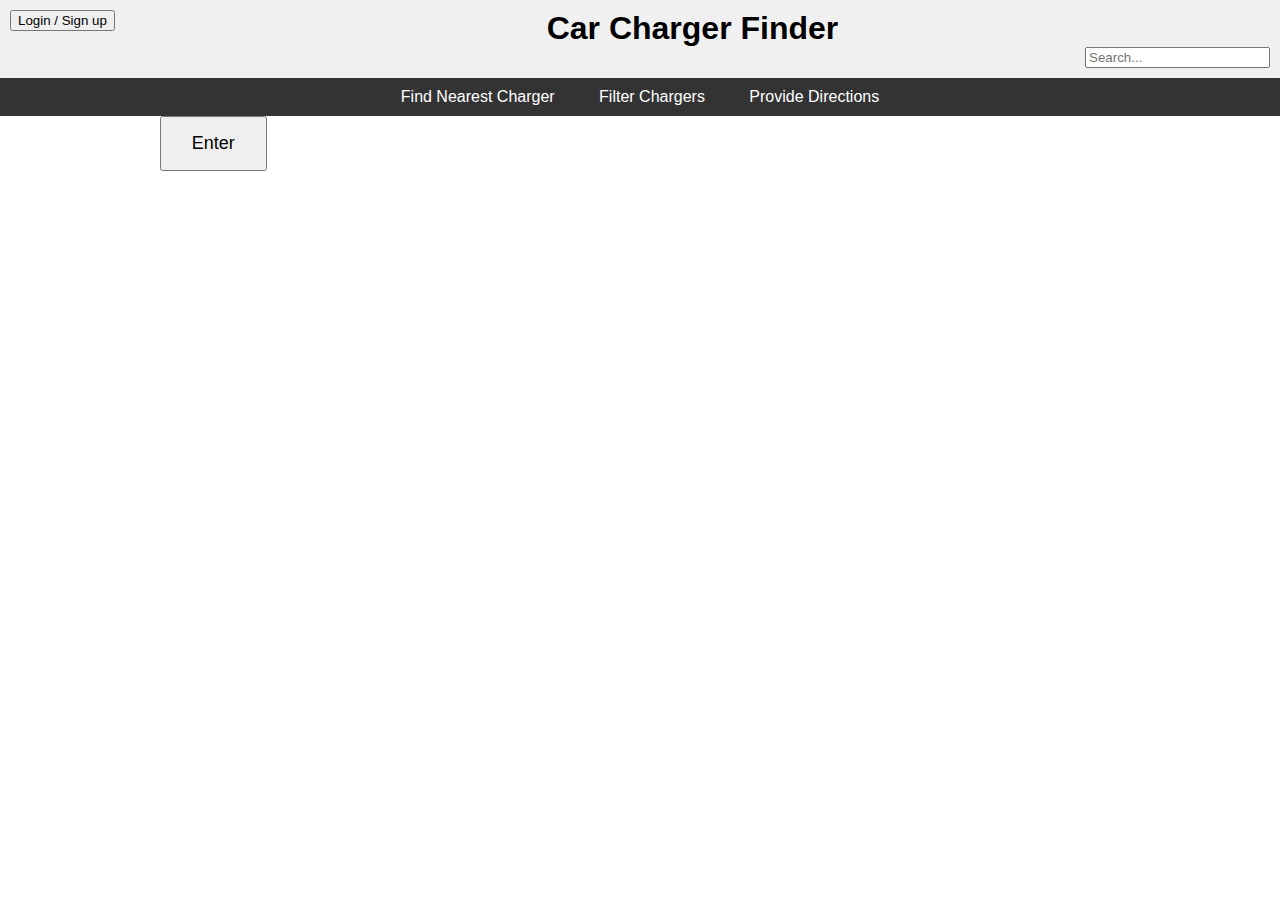
<file: App/Index.html>
<!DOCTYPE html>
<!-- By Nick LeMasonry -->
<html lang="en">
<head>
    <meta charset="UTF-8">
    <meta name="viewport" content="width=device-width, initial-scale=1.0">
    <title>Car Charger Finder</title>
    <!-- Link to the updated CSS file -->
    <link rel="stylesheet" href="IndexStyle.css">
</head>
<body>
    <div class="grid-container">
        <!-- Header Section -->
        <header class="header">
            <span id="login"><button>Login / Sign up</button></span>
            <h1>Car Charger Finder</h1>
            <span id="search"><input type="text" placeholder="Search..."></span>
        </header>

        <!-- Navigation Section -->
        <nav class="nav">
            <!-- Navigation Links -->
            <a href="FindNearestCharger.html">Find Nearest Charger</a>
            <a href="FilterCharger.html">Filter Chargers</a>
            <a href="ProvideDirections.html">Provide Directions</a>
        </nav>

        <!-- Button Section -->
        <div class="enter-button">
            <button onclick="redirectToNearestCharger()">Enter</button>
        </div>
    </div>

    <script>
        function redirectToNearestCharger() {
            window.location.href = "FindNearestCharger.html";
        }
    </script>
</body>
</html>
</file>
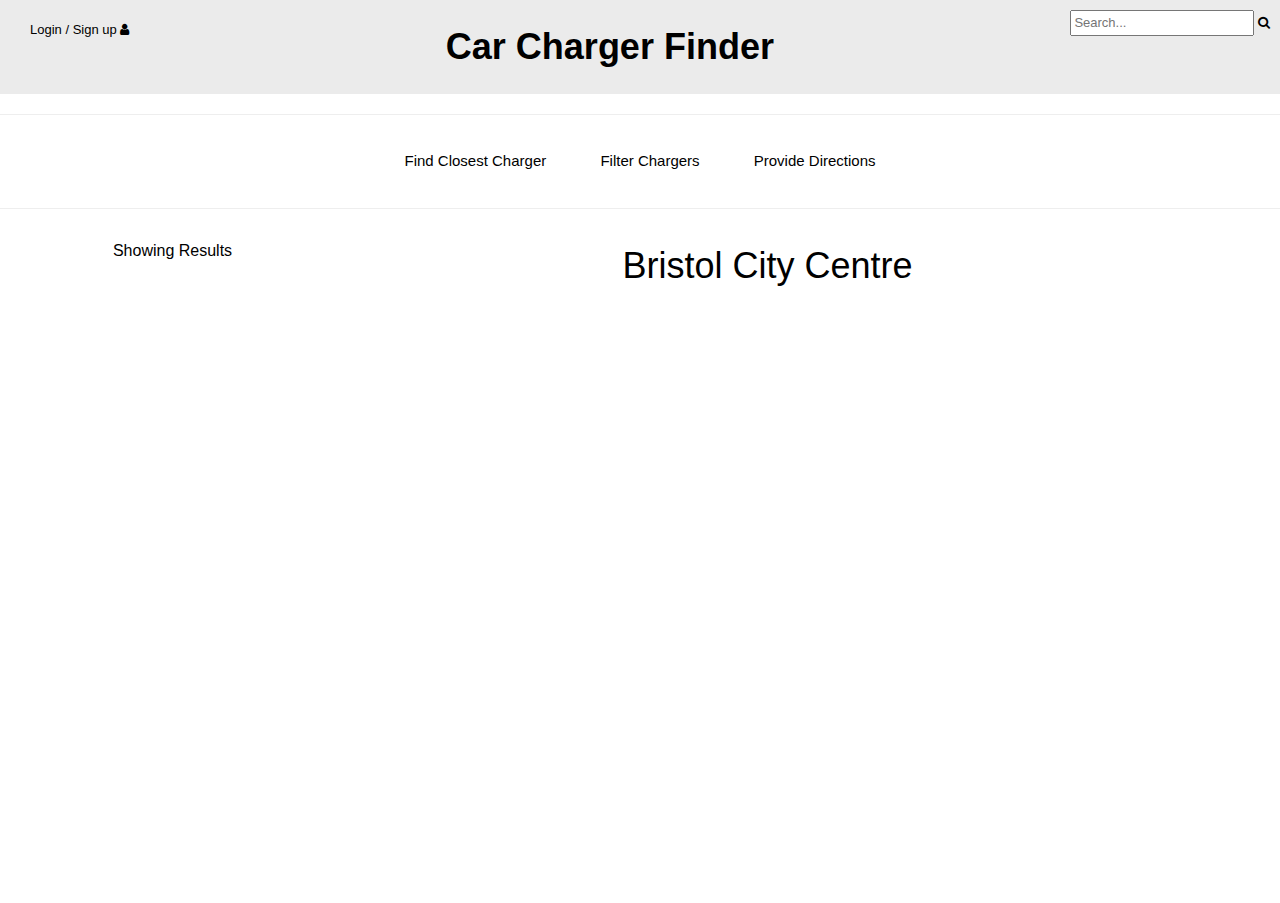
<file: Main.html>
<html>
    <head>
        <title> Car Charger Finder </title>
        <link rel="stylesheet" href="style.css">
        <link rel="stylesheet" href="https://www.w3schools.com/w3css/4/w3.css">
        <link rel="stylesheet" href="https://cdnjs.cloudflare.com/ajax/libs/font-awesome/4.7.0/css/font-awesome.min.css">
    </head>
    <body>
        <div class="grid-container">
            <header class="grey padded">
                <span id="login">
                    <button>
                        Login / Sign up
                        <i class="fa fa-user"></i>
                    </button>
                </span>
                <span id="search">
                    <input  placeholder="Search...">
                    <i class="fa fa-search"></i>
                </span>
                <h1> <b>Car Charger Finder</b> </h1>
            </header>
            <nav>
                <hr>
                <div class="centered-buttons">
                    <button> Find Closest Charger </button>
                    <button> Filter Chargers </button>
                    <button> Provide Directions </button>
                </div>
                <hr>
            </nav>
            <div class="centered-buttons">
                <side>
                    <h6>Showing Results</h6>
                    <iframe id = "Results" src="https://arcg.is/1m8H9a" width="300" height="600" style="border:0;"></iframe>
                </side>
            </div>
            <div class="centered-buttons">
                <main>
                    <h1>Bristol City Centre</h1>
                    <iframe id = "Map" src="https://www.google.com/maps/embed?pb=!1m18!1m12!1m3!1d79534.04050332322!2d-2.673117531935706!3d51.46846007604484!2m3!1f0!2f0!3f0!3m2!1i1024!2i768!4f13.1!3m3!1m2!1s0x4871836681b3d861%3A0x8ee4b22e4b9ad71f!2sBristol!5e0!3m2!1sen!2suk!4v1701697540299!5m2!1sen!2suk" width="800" height="350" style="border:0;" allowfullscreen="" loading="lazy" referrerpolicy="no-referrer-when-downgrade"></iframe>
                </main>
            </div>
        </div>
    </body>
</html>
</file>
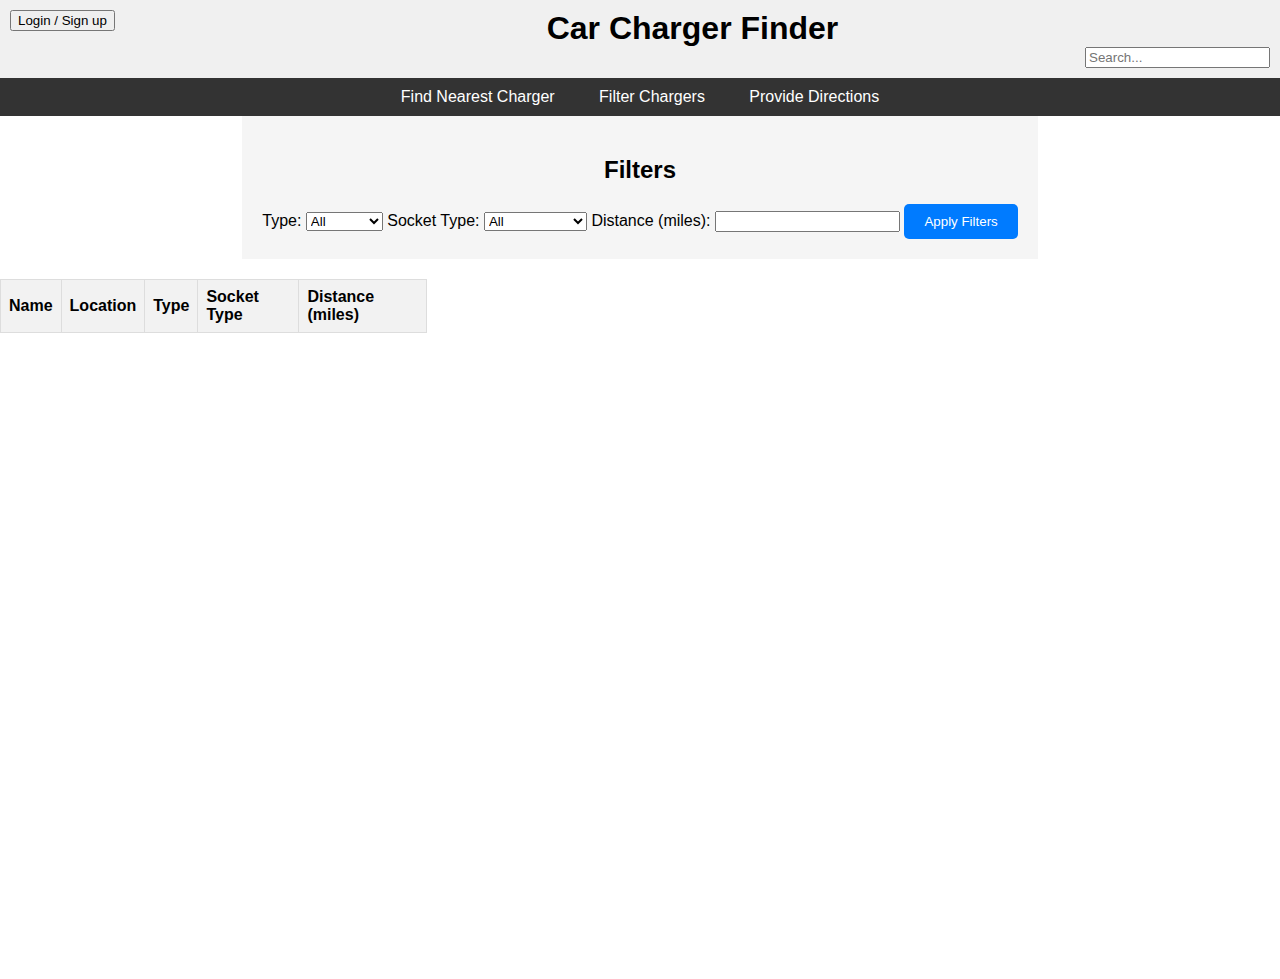
<file: App/FilterCharger.html>
<!DOCTYPE html>
<!-- By Nick LeMasonry -->
<html lang="en">
<head>
    <meta charset="UTF-8">
    <meta name="viewport" content="width=device-width, initial-scale=1.0">
    <title>Car Charger Finder</title>
    <!-- Link to the updated CSS file -->
    <link rel="stylesheet" href="FilterChargerStyle.css">
    <!-- Mapbox CSS -->
    <link href="https://api.mapbox.com/mapbox-gl-js/v3.1.2/mapbox-gl.css" rel="stylesheet">
</head>
<body>
    <div class="grid-container">
        <!-- Header Section -->
        <header class="header">
            <span id="login"><button>Login / Sign up</button></span>
            <h1>Car Charger Finder</h1>
            <span id="search"><input type="text" placeholder="Search..."></span>
        </header>

        <!-- Navigation Section -->
        <nav class="nav">
            <!-- Navigation Links -->
            <a href="FindNearestCharger.html">Find Nearest Charger</a>
            <a href="FilterCharger.html">Filter Chargers</a>
            <a href="ProvideDirections.html">Provide Directions</a>
        </nav>

        <!-- Filter Section -->
        <div class="filter">
            <h2>Filters</h2>
            <!-- Type Filter -->
            <label for="charger-type">Type:</label>
            <select id="charger-type">
                <option value="">All</option>
                <option value="Standard">Standard</option>
                <option value="Rapid">Rapid</option>
                <option value="Fast">Fast</option>
            </select>

            <!-- Socket Type Filter -->
            <label for="socket-type">Socket Type:</label>
            <select id="socket-type">
                <option value="">All</option>
                <option value="CHAdeMO">CHAdeMO</option>
                <option value="62196 Type 2">62196 Type 2</option>
            </select>

            <!-- Distance Filter -->
            <label for="distance">Distance (miles):</label>
            <input type="number" id="distance" min="0">

            <!-- Apply Filters Button -->
            <button id="apply-filters">Apply Filters</button>
        </div>

        <!-- Charger Information Section -->
        <div class="ln" id="charger-info">
            <!-- Result Title -->
            <h2 id="result-title"></h2>
            <!-- Charger Information Table -->
            <table class="charger-table">
                <thead><tr><th>Name</th><th>Location</th><th>Type</th><th>Socket Type</th><th>Distance (miles)</th></tr></thead>
                <tbody class="charger-table-body"></tbody>
            </table>
        </div>

        <!-- Map Section -->
        <div class="cn" id="map"></div>
    </div>

    <!-- Mapbox Script -->
    <script src="https://api.mapbox.com/mapbox-gl-js/v3.1.2/mapbox-gl.js"></script>
    <script>
        document.addEventListener("DOMContentLoaded", function() {
            // Set Mapbox access token
            mapboxgl.accessToken = 'pk.eyJ1IjoiYmlnbmlja2VyIiwiYSI6ImNsc3NzcTFtNjBld3cycXBnNWZqbGQ0aXAifQ.1wf_L1NCQ2en-cXYyLAdDQ';

            // Initialize variables
            let map = null; // Define map variable globally
            let userLocation = null;
            let chargerData = null;

            // Function to apply filters
            function applyFilters() {
                // Clear the existing map
                if (map) {
                    map.remove();
                }

                // Create a new map instance
                map = new mapboxgl.Map({
                    container: 'map',
                    style: 'mapbox://styles/mapbox/streets-v11',
                    center: [-2.587910, 51.454514],
                    zoom: 11
                });

                // Get filter values
                const chargerTypeFilter = document.getElementById('charger-type').value;
                const socketTypeFilter = document.getElementById('socket-type').value;
                let distanceFilter = parseFloat(document.getElementById('distance').value) || Infinity;

                // Convert distance from miles to kilometers
                distanceFilter = milesToKilometers(distanceFilter);

                // Get all charger features
                let filteredChargers = chargerData.features;

                // Apply charger type filter
                if (chargerTypeFilter) {
                    filteredChargers = filteredChargers.filter(charger => charger.attributes.charger_type === chargerTypeFilter);
                }

                // Apply socket type filter
                if (socketTypeFilter) {
                    filteredChargers = filteredChargers.filter(charger => charger.attributes.socket_type === socketTypeFilter);
                }

                // Filter out chargers beyond the specified distance
                filteredChargers = filteredChargers.filter(charger => {
                    const distance = getDistance(userLocation.latitude, userLocation.longitude, charger.attributes.location_1_Y, charger.attributes.location_1_X);
                    return distance <= distanceFilter;
                });

                // Sort chargers by distance
                filteredChargers.sort((a, b) => {
                    const distanceA = getDistance(userLocation.latitude, userLocation.longitude, a.attributes.location_1_Y, a.attributes.location_1_X);
                    const distanceB = getDistance(userLocation.latitude, userLocation.longitude, b.attributes.location_1_Y, b.attributes.location_1_X);
                    return distanceA - distanceB;
                });

                // Display filtered chargers on the map and in the table
                displayChargers(filteredChargers);

                // Add user marker after applying filters
                addUserMarker(userLocation.latitude, userLocation.longitude);
            }

            // Function to clear charger markers from the map
            function clearChargerMarkers() {
                const markers = document.querySelectorAll(".marker");
                markers.forEach(marker => marker.remove());
            }

            // Function to display chargers on the map and in the table
            function displayChargers(chargers) {
                clearChargerMarkers();
                const chargerInfoContainer = document.getElementById("charger-info");
                const chargerTableBody = chargerInfoContainer.querySelector(".charger-table-body");
                const resultTitle = chargerInfoContainer.querySelector("#result-title");

                resultTitle.textContent = `Showing ${chargers.length} results`;
                chargerTableBody.innerHTML = "";

                chargers.forEach(charger => {
                    const { site_name, postcode, charger_type, socket_type } = charger.attributes;
                    const distance = getDistance(userLocation.latitude, userLocation.longitude, charger.attributes.location_1_Y, charger.attributes.location_1_X);

                    const chargerTableRow = document.createElement("tr");
                    chargerTableRow.innerHTML = `
                        <td>${site_name}</td>
                        <td>${postcode}</td>
                        <td>${charger_type}</td>
                        <td>${socket_type}</td>
                        <td>${convertToMiles(distance).toFixed(2)}</td>
                    `;
                    chargerTableBody.appendChild(chargerTableRow);
                    addChargerMarker(charger.attributes.location_1_Y, charger.attributes.location_1_X, site_name, postcode);
                });
            }

            // Function to add charger marker on the map
            function addChargerMarker(lat, lon, siteName, postcode) {
                const location = `${siteName}<br>${postcode}`;
                const marker = new mapboxgl.Marker({ color: "red" })
                    .setLngLat([lon, lat])
                    .setPopup(new mapboxgl.Popup().setHTML(location))
                    .addTo(map);
                marker.getElement().classList.add("marker");
            }

            // Event listener for applying filters
            document.getElementById("apply-filters").addEventListener("click", applyFilters);

            // Function to fetch charger data
            function fetchChargerData() {
                if (!userLocation) return;
                const { latitude: userLat, longitude: userLon } = userLocation;
                const url = `https://services2.arcgis.com/a4vR8lmmksFixzmB/arcgis/rest/services/Electric_Vehicle_Charging_Points/FeatureServer/0/query?where=1%3D1&outFields=*&outSR=4326&f=json&lat=${userLat}&lon=${userLon}`;
                fetch(url)
                .then(response => response.json())
                .then(data => {
                    chargerData = data;
                    applyFilters();
                })
                .catch(error => console.error('Error fetching charger data:', error));
            }

            // Function to get user location
            function getUserLocation() {
                if (navigator.geolocation) {
                    navigator.geolocation.getCurrentPosition(
                        position => {
                            userLocation = position.coords;
                            fetchChargerData();
                        },
                        error => console.error('Error getting user location:', error)
                    );
                } else {
                    console.error('Geolocation is not supported by this browser.');
                }
            }

            // Function to add user marker on the map
            function addUserMarker(lat, lon) {
                new mapboxgl.Marker({ color: "blue" })
                    .setLngLat([lon, lat])
                    .setPopup(new mapboxgl.Popup().setHTML("You"))
                    .addTo(map);
            }

            // Function to calculate distance between two coordinates
            function getDistance(lat1, lon1, lat2, lon2) {
                const R = 6371; // Radius of the Earth in kilometers
                const dLat = deg2rad(lat2 - lat1);
                const dLon = deg2rad(lon2 - lon1);
                const a = Math.sin(dLat / 2) * Math.sin(dLat / 2) + Math.cos(deg2rad(lat1)) * Math.cos(deg2rad(lat2)) * Math.sin(dLon / 2) * Math.sin(dLon / 2);
                const c = 2 * Math.atan2(Math.sqrt(a), Math.sqrt(1 - a));
                return R * c; // Distance in kilometers
            }

            // Function to convert degrees to radians
            function deg2rad(deg) {
                return deg * (Math.PI / 180);
            }

            // Function to convert kilometers to miles
            function convertToMiles(kilometers) {
                return kilometers * 0.621371;
            }

            // Function to convert miles to kilometers
            function milesToKilometers(miles) {
                return miles * 1.60934;
            }

            // Get user location
            getUserLocation();
        });
    </script>
</body>
</html>
</file>
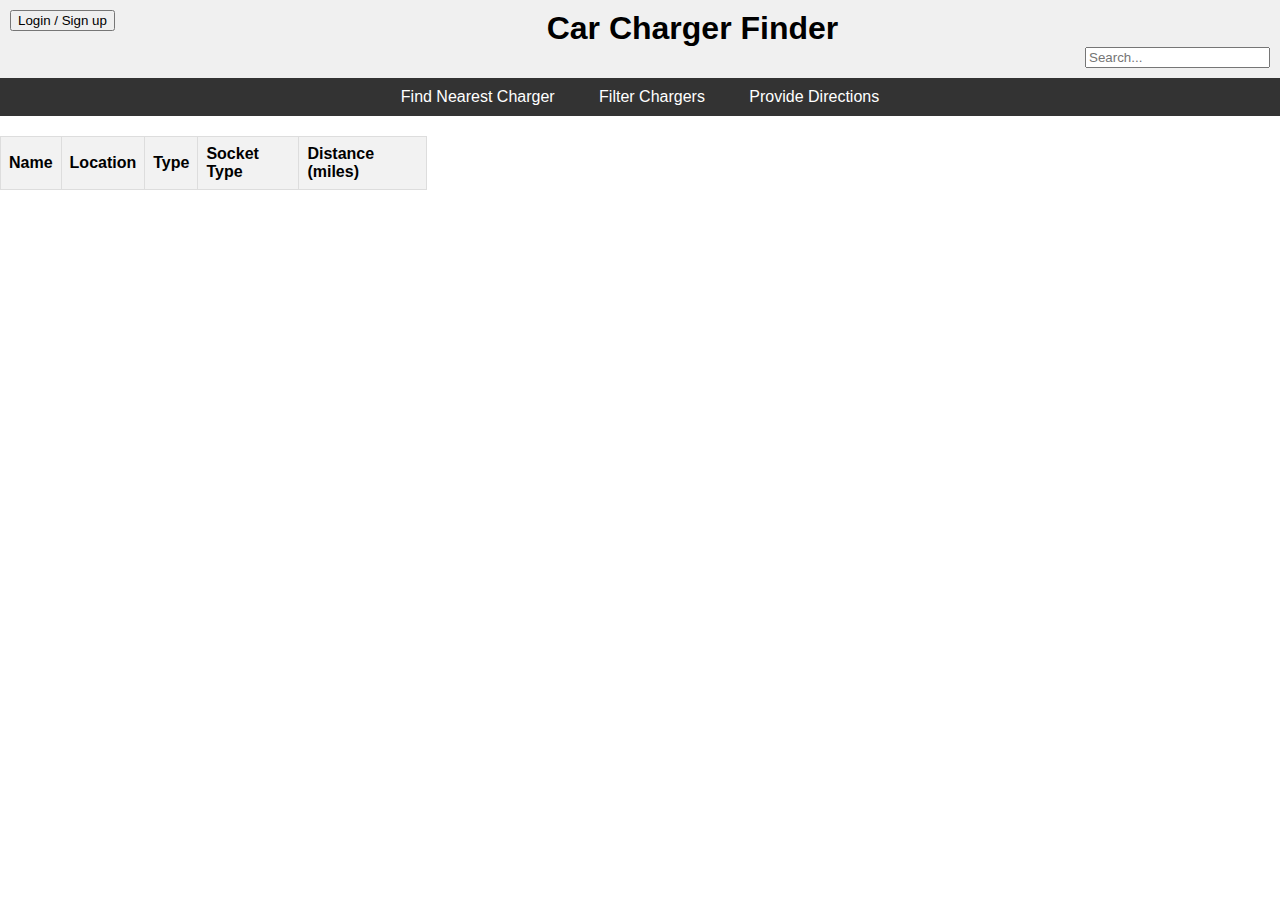
<file: App/FindNearestCharger.html>
<!DOCTYPE html>
<!-- By Nick LeMasonry -->
<html lang="en">
<head>
    <meta charset="UTF-8">
    <meta name="viewport" content="width=device-width, initial-scale=1.0">
    <title>Car Charger Finder</title>
    <!-- Link to the updated CSS file -->
    <link rel="stylesheet" href="FindNearestChargerStyle.css">
    <!-- Mapbox CSS -->
    <link href="https://api.mapbox.com/mapbox-gl-js/v3.1.2/mapbox-gl.css" rel="stylesheet">
</head>
<body>
    <div class="grid-container">
        <!-- Header Section -->
        <header class="header">
            <span id="login"><button>Login / Sign up</button></span>
            <h1>Car Charger Finder</h1>
            <span id="search"><input type="text" placeholder="Search..."></span>
        </header>

        <!-- Navigation Section -->
        <nav class="nav">
            <!-- Navigation Links -->
            <a href="FindNearestCharger.html">Find Nearest Charger</a>
            <a href="FilterCharger.html">Filter Chargers</a>
            <a href="ProvideDirections.html">Provide Directions</a>
        </nav>

        <!-- Charger Information Section -->
        <div class="ln" id="charger-info">
            <!-- Result Title -->
            <h2 id="result-title"></h2>
            <!-- Charger Information Table -->
            <table class="charger-table">
                <thead><tr><th>Name</th><th>Location</th><th>Type</th><th>Socket Type</th><th>Distance (miles)</th></tr></thead>
                <tbody class="charger-table-body"></tbody>
            </table>
        </div>

        <!-- Map Section -->
        <div class="cn" id="map"></div>
    </div>

    <!-- Mapbox Script -->
    <script src="https://api.mapbox.com/mapbox-gl-js/v3.1.2/mapbox-gl.js"></script>
    <script>
        // Global variables
        let map;
        let userLocation = null;

        // Function to fetch charger data from API
        function fetchChargerData() {
            if (!userLocation) return;
            const { latitude: userLat, longitude: userLon } = userLocation;
            const url = `https://services2.arcgis.com/a4vR8lmmksFixzmB/arcgis/rest/services/Electric_Vehicle_Charging_Points/FeatureServer/0/query?where=1%3D1&outFields=*&outSR=4326&f=json&lat=${userLat}&lon=${userLon}`;
            fetch(url)
            .then(response => response.json())
            .then(sortChargerDataByDistance)
            .catch(error => console.error('Error fetching charger data:', error));
        }

        // Function to get user's geolocation
        function getUserLocation() {
            if (navigator.geolocation) {
                navigator.geolocation.getCurrentPosition(
                    position => {
                        userLocation = position.coords;
                        fetchChargerData();
                        addUserMarker(userLocation.latitude, userLocation.longitude);
                        map.setCenter([userLocation.longitude, userLocation.latitude]);
                    },
                    error => console.error('Error getting user location:', error)
                );
            } else {
                console.error('Geolocation is not supported by this browser.');
            }
        }

        // Function to add a marker for user's location
        function addUserMarker(lat, lon) {
            new mapboxgl.Marker({ color: "blue" })
                .setLngLat([lon, lat])
                .setPopup(new mapboxgl.Popup().setHTML("You"))
                .addTo(map);
        }

        // Function to sort charger data by distance from user's location
        function sortChargerDataByDistance(data) {
            if (!userLocation) return;
            const userLat = userLocation.latitude;
            const userLon = userLocation.longitude;

            const chargersWithDistances = data.features.map(charger => {
                const { attributes: { location_1_Y: chargerLat, location_1_X: chargerLon } } = charger;
                const distance = getDistance(userLat, userLon, chargerLat, chargerLon);
                return { charger, distance, lat: chargerLat, lon: chargerLon };
            });

            chargersWithDistances.sort((a, b) => a.distance - b.distance);

            const furthestDistance = chargersWithDistances[chargersWithDistances.length - 1].distance;

            const chargerInfoContainer = document.getElementById("charger-info");
            const chargerTableBody = chargerInfoContainer.querySelector(".charger-table-body");
            const resultTitle = chargerInfoContainer.querySelector("#result-title");
            resultTitle.textContent = `Showing ${Math.min(5, chargersWithDistances.length)} results in ${convertToMiles(furthestDistance).toFixed(2)} miles`;
            chargerTableBody.innerHTML = "";
            for (let i = 0; i < Math.min(5, chargersWithDistances.length); i++) {
                const { charger, lon, lat } = chargersWithDistances[i];
                const { site_name, postcode, charger_type, socket_type } = charger.attributes;
                const chargerTableRow = document.createElement("tr");
                chargerTableRow.innerHTML = `
                    <td>${site_name}</td>
                    <td>${postcode}</td>
                    <td>${charger_type}</td>
                    <td>${socket_type}</td>
                    <td>${convertToMiles(chargersWithDistances[i].distance).toFixed(2)}</td>
                `;
                chargerTableBody.appendChild(chargerTableRow);
                addChargerMarker({ charger, lon, lat });
            }
        }

        // Function to convert kilometers to miles
        function convertToMiles(kilometers) {
            return kilometers * 0.621371;
        }

        // Function to add a marker for a charger
        function addChargerMarker(charger) {
            const { attributes: { site_name, postcode } } = charger.charger;
            const location = `${site_name}<br>${postcode}`;
            new mapboxgl.Marker({ color: "red" })
                .setLngLat([charger.lon, charger.lat])
                .setPopup(new mapboxgl.Popup().setHTML(location))
                .addTo(map);
        }

        // Function to calculate distance between two coordinates using Haversine formula
        function getDistance(lat1, lon1, lat2, lon2) {
            const R = 6371;
            const dLat = deg2rad(lat2 - lat1);
            const dLon = deg2rad(lon2 - lon1);
            const a = Math.sin(dLat / 2) * Math.sin(dLat / 2) + Math.cos(deg2rad(lat1)) * Math.cos(deg2rad(lat2)) * Math.sin(dLon / 2) * Math.sin(dLon / 2);
            const c = 2 * Math.atan2(Math.sqrt(a), Math.sqrt(1 - a));
            return R * c;
        }

        // Function to convert degrees to radians
        function deg2rad(deg) {
            return deg * (Math.PI / 180);
        }

        // Call getUserLocation when the page loads
        window.onload = getUserLocation;

        // Initialize Mapbox
        mapboxgl.accessToken = 'pk.eyJ1IjoiYmlnbmlja2VyIiwiYSI6ImNsc3NzcTFtNjBld3cycXBnNWZqbGQ0aXAifQ.1wf_L1NCQ2en-cXYyLAdDQ';
        map = new mapboxgl.Map({
            container: 'map',
            style: 'mapbox://styles/mapbox/streets-v11',
            center: [-2.587910, 51.454514],
            zoom: 11
        });
    </script>
</body>
</html>
</file>
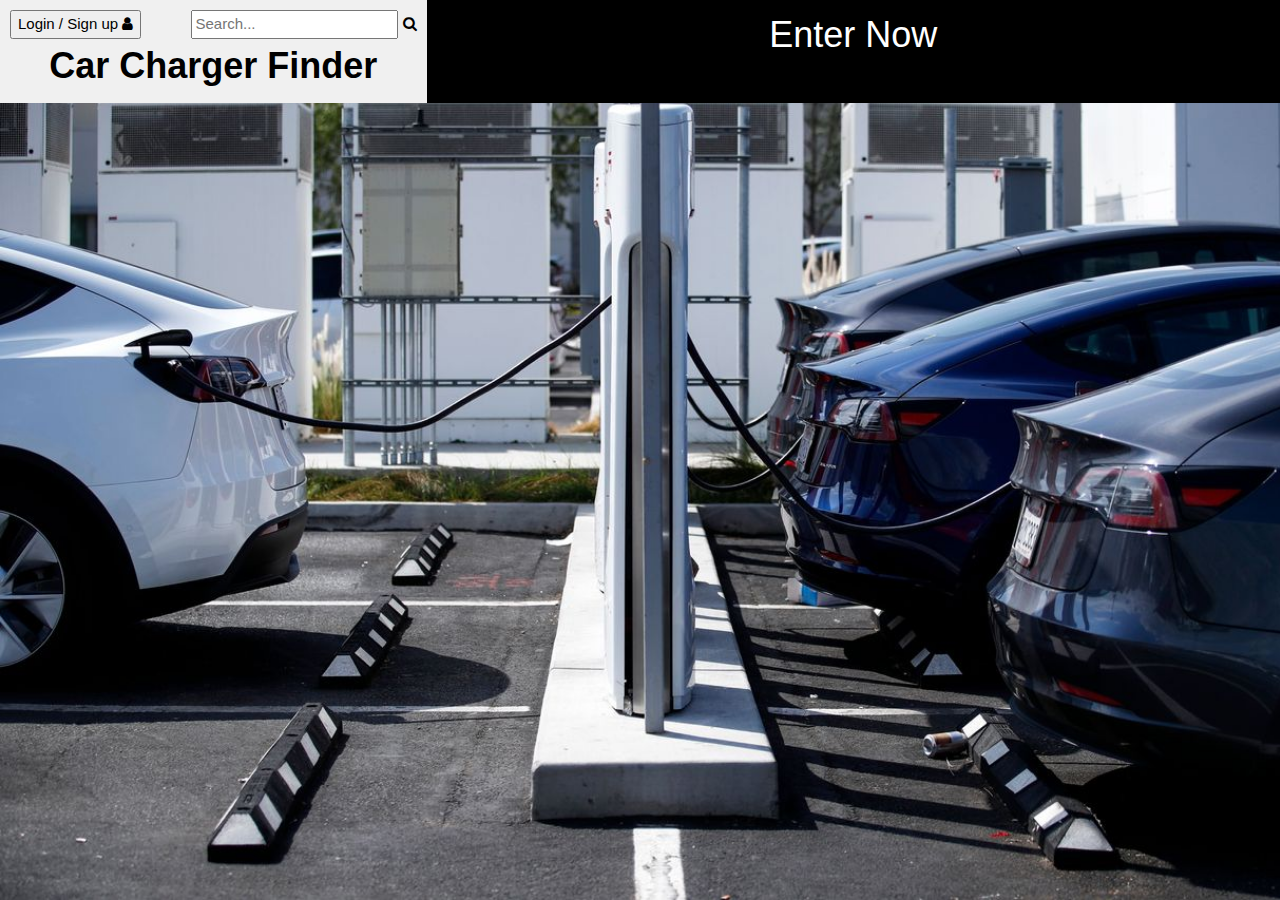
<file: App/Main.html>
<html>
    <!-- By Nick LeMasonry -->
    <head>
        <title> Car Charger Finder </title>
        <link rel="stylesheet" href="style.css">
        <link rel="stylesheet" href="https://www.w3schools.com/w3css/4/w3.css">
        <link rel="stylesheet" href="https://cdnjs.cloudflare.com/ajax/libs/font-awesome/4.7.0/css/font-awesome.min.css">
    </head>
    <body>
        <div class="grid-container">
            <header class="grey padded">
                <span id="login">
                    <button>
                        Login / Sign up
                        <i class="fa fa-user"></i>
                    </button>
                </span>
                <span id="search">
                    <input  placeholder="Search...">
                    <i class="fa fa-search"></i>
                </span>
                <div class="w3-monospace">
                    <h1> <b>Car Charger Finder</b> </h1>
                </div>
            </header>
            <style>
                body {
                    background-image: url('Charging.jpeg');
                    background-repeat: no-repeat;
                    background-attachment: fixed;
                    background-size: cover;
                }
            </style>
            <a href="FilterCharger.html" class="w3-button w3-xxlarge w3-black">Enter Now</a>
        </div>
    </body>
</html>
</file>
<file: App/IndexStyle.css>
/* Global Styles */
body {
    font-family: Arial, sans-serif;
    margin: 0;
    padding: 0;
}

/* Header Styles */
header {
    background-color: #f0f0f0;
    padding: 10px;
    text-align: center;
}

header h1 {
    margin: 0 auto; /* Center the title */
}

#login {
    float: left;
}

#search {
    float: right;
}

/* Navigation Styles */
nav {
    background-color: #333;
    color: #fff;
    padding: 10px;
    text-align: center;
}

nav a {
    color: #fff;
    text-decoration: none;
    margin: 0 10px;
    padding: 5px 10px;
    transition: background-color 0.3s;
}

nav a:hover {
    background-color: rgba(255, 255, 255, 0.1);
}

/* Main Content Styles */
.main {
    padding: 20px;
}

/* Footer Styles */
footer {
    background-color: #f0f0f0;
    padding: 10px;
    text-align: center;
}

/* Additional Styles */
.grid-container {
    display: grid;
    grid-template-columns: 1fr 2fr; /* Adjust column sizes as needed */
    grid-template-areas:
        'header header'
        'nav nav'
        'Button Button';
}

.header {
    grid-area: header;
}

.nav {
    grid-area: nav;
}

.Button {
    grid-area: Button; /* Assign grid area to the Button section */
}

/* Result Title Styles */
#result-title {
    text-align: left;
    margin-bottom: 10px;
}

/* Charger Table Styles */
.charger-table {
    width: 100%; /* Set width to 100% */
    border-collapse: collapse;
}

.charger-table th, .charger-table td {
    border: 1px solid #ddd;
    padding: 8px;
    text-align: left;
}

.charger-table th {
    background-color: #f2f2f2;
}

/* Charger Grid Styles */
.charger-grid {
    overflow-x: auto;
}

/* Map Styles */
#map {
    height: 80vh; /* Adjust the height as needed */
    width: 100%; /* Fill the available space */
}

/* Enter Button Styles */
.enter-button {
    display: flex; /* Use flexbox for centering */
    justify-content: center; /* Center horizontally */
    align-items: center; /* Center vertically */
    height: 100%; /* Make the button fill the height of the grid cell */
}

.enter-button button {
    padding: 15px 30px; /* Increase padding for a bigger button */
    font-size: 18px; /* Increase font size */
    cursor: pointer;
}
</file>
<file: style.css>
header {font-size: xx-large; font-family: sans-serif;}
#search {font-size: small; font-family: sans-serif; float:right;}
.grey{background-color: rgb(235, 235, 235);}
.padded {padding: 10px 10px;}

.grid-container{display: grid; grid-template-areas:
'ph ph ph ph'
'nv nv nv nv'
'ln cn cn cn'
'ln cn cn cn'
}

header {grid-area: ph;}

nav { grid-area: nv;}

side { grid-area: ln;}

main { grid-area: cn;}

h1 { text-align: center;}

h6 { text-align: center;}

#login {font-size: small; font-family: sans-serif; float:left;}

button {
    border: none;
    padding: 10px 20px;
    text-align: center;
    text-decoration: none;
    display: inline-block;
    font-size: 16px;
    margin: 4px 2px;
    cursor: pointer;
    background-color: transparent;
}

#Map {width: 800; height: 600;}

.centered-buttons {text-align: center;}

.centered-buttons button {margin: 5px;}
</file>
<file: App/FilterChargerStyle.css>
/* Global Styles */
body {
    font-family: Arial, sans-serif;
    margin: 0;
    padding: 0;
}

/* Header Styles */
header {
    background-color: #f0f0f0;
    padding: 10px;
    text-align: center;
}

header h1 {
    margin: 0 auto; /* Center the title */
}

#login {
    float: left;
}

#search {
    float: right;
}

/* Navigation Styles */
nav {
    background-color: #333;
    color: #fff;
    padding: 10px;
    text-align: center;
}

nav a {
    color: #fff;
    text-decoration: none;
    margin: 0 10px;
    padding: 5px 10px;
    transition: background-color 0.3s;
}

nav a:hover {
    background-color: rgba(255, 255, 255, 0.1);
}

/* Main Content Styles */
.main {
    padding: 20px;
}

/* Footer Styles */
footer {
    background-color: #f0f0f0;
    padding: 10px;
    text-align: center;
}

/* Additional Styles */
.grid-container {
    display: grid;
    grid-template-columns: 1fr 2fr; /* Adjust column sizes as needed */
    grid-template-areas:
        'header header'
        'nav nav'
        'filter filter'
        'ln cn';
}

.header {
    grid-area: header;
}

.nav {
    grid-area: nav;
}

.filter {
    grid-area: filter; /* Add filter section to grid */
    background-color: #f5f5f5; /* Light grey background */
    padding: 20px; /* Add padding for spacing */
    text-align: center; /* Center align contents */
    margin: 0 auto; /* Center the filter section */
}

.filter button {
    background-color: #007bff; /* Blue color */
    color: #fff; /* White text color */
    padding: 10px 20px; /* Adjust padding as needed */
    border: none;
    border-radius: 5px;
    cursor: pointer;
    transition: background-color 0.3s;
}

.filter button:hover {
    background-color: #0056b3; /* Darker shade of blue on hover */
}

.ln {
    grid-area: ln;
}

/* Result Title Styles */
#result-title {
    text-align: left;
    margin-bottom: 10px;
}

/* Charger Table Styles */
.charger-table {
    width: 100%; /* Set width to 100% */
    border-collapse: collapse;
}

.charger-table th, .charger-table td {
    border: 1px solid #ddd;
    padding: 8px;
    text-align: left;
}

.charger-table th {
    background-color: #f2f2f2;
}

/* Charger Grid Styles */
.charger-grid {
    overflow-x: auto;
}

/* Map Styles */
#map {
    height: 80vh; /* Adjust the height as needed */
    width: 100%; /* Fill the available space */
}
</file>
<file: App/FindNearestChargerStyle.css>
/* Global Styles */
body {
    font-family: Arial, sans-serif;
    margin: 0;
    padding: 0;
}

/* Header Styles */
header {
    background-color: #f0f0f0;
    padding: 10px;
    text-align: center;
}

header h1 {
    margin: 0 auto; /* Center the title */
}

#login {
    float: left;
}

#search {
    float: right;
}

/* Navigation Styles */
nav {
    background-color: #333;
    color: #fff;
    padding: 10px;
    text-align: center;
}

nav a {
    color: #fff;
    text-decoration: none;
    margin: 0 10px;
    padding: 5px 10px;
    transition: background-color 0.3s;
}

nav a:hover {
    background-color: rgba(255, 255, 255, 0.1);
}

/* Main Content Styles */
.main {
    padding: 20px;
}

/* Footer Styles */
footer {
    background-color: #f0f0f0;
    padding: 10px;
    text-align: center;
}

/* Additional Styles */
.grid-container {
    display: grid;
    grid-template-columns: 1fr 2fr; /* Adjust column sizes as needed */
    grid-template-areas:
        'header header'
        'nav nav'
        'ln cn';
}

.header {
    grid-area: header;
}

.nav {
    grid-area: nav;
}

.ln {
    grid-area: ln;
}

/* Result Title Styles */
#result-title {
    text-align: left;
    margin-bottom: 10px;
}

/* Charger Table Styles */
.charger-table {
    width: 100%; /* Set width to 100% */
    border-collapse: collapse;
}

.charger-table th, .charger-table td {
    border: 1px solid #ddd;
    padding: 8px;
    text-align: left;
}

.charger-table th {
    background-color: #f2f2f2;
}

/* Charger Grid Styles */
.charger-grid {
    overflow-x: auto;
}

/* Map Styles */
#map {
    height: 80vh; /* Adjust the height as needed */
    width: 100%; /* Fill the available space */
}
</file>
<file: App/style.css>
/* Global Styles */
body {
    font-family: Arial, sans-serif;
    margin: 0;
    padding: 0;
}

/* Header Styles */
header {
    background-color: #f0f0f0;
    padding: 10px;
    text-align: center;
}

header h1 {
    margin: 0 auto; /* Center the title */
}

#login {
    float: left;
}

#search {
    float: right;
}

/* Navigation Styles */
nav {
    background-color: #333;
    color: #fff;
    padding: 10px;
    text-align: center;
}

nav a {
    color: #fff;
    text-decoration: none;
    margin: 0 10px;
    padding: 5px 10px;
    transition: background-color 0.3s;
}

nav a:hover {
    background-color: rgba(255, 255, 255, 0.1);
}

/* Main Content Styles */
.main {
    padding: 20px;
}

/* Footer Styles */
footer {
    background-color: #f0f0f0;
    padding: 10px;
    text-align: center;
}

/* Additional Styles */
.grid-container {
    display: grid;
    grid-template-columns: 1fr 2fr; /* Adjust column sizes as needed */
    grid-template-areas:
        'header header'
        'nav nav'
        'ln cn';
}

.header {
    grid-area: header;
}

.nav {
    grid-area: nav;
}

.ln {
    grid-area: ln;
}

/* Result Title Styles */
#result-title {
    text-align: left;
    margin-bottom: 10px;
}

/* Charger Table Styles */
.charger-table {
    width: 100%; /* Set width to 100% */
    border-collapse: collapse;
}

.charger-table th, .charger-table td {
    border: 1px solid #ddd;
    padding: 8px;
    text-align: left;
}

.charger-table th {
    background-color: #f2f2f2;
}

/* Charger Grid Styles */
.charger-grid {
    overflow-x: auto;
}

/* Map Styles */
#map {
    height: 80vh; /* Adjust the height as needed */
    width: 100%; /* Fill the available space */
}
</file>
